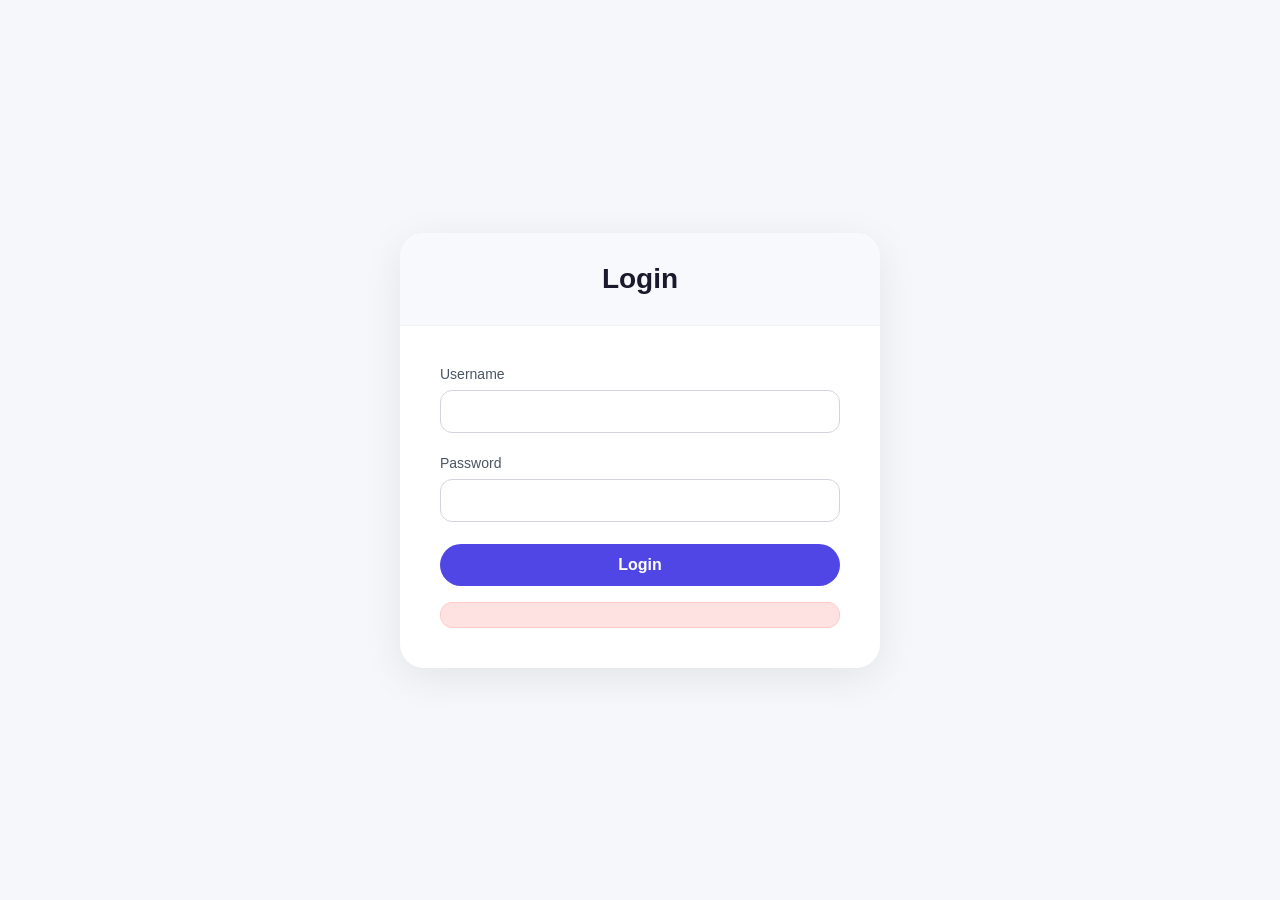
<file: index.html>
<!DOCTYPE html>
<html lang="en">
<head>
  <meta charset="UTF-8">
  <meta name="viewport" content="width=device-width, initial-scale=1.0">
  <title>Login</title>
  <link rel="stylesheet" href="/style.css">
</head>
<body>
  <div class="container">
    <div class="auth-container">
      <div class="auth-header">
        <h2>Login</h2>
      </div>
      <form id="login-form">
        <div class="form-group">
          <label for="username">Username</label>
          <input type="text" id="username" required>
        </div>
        <div class="form-group">
          <label for="password">Password</label>
          <input type="password" id="password" required>
        </div>
        <button type="submit" class="btn-primary">Login</button>
        <div id="login-error" class="error-message"></div>
      </form>
    </div>
  </div>

  <script>
    document.getElementById('login-form').addEventListener('submit', async (e) => {
      e.preventDefault();
      const username = document.getElementById('username').value;
      const password = document.getElementById('password').value;
      const errorDiv = document.getElementById('login-error');
      errorDiv.textContent = '';

      try {
        const res = await fetch('/api/login', {
          method: 'POST',
          headers: { 'Content-Type': 'application/json' },
          body: JSON.stringify({ username, password })
        });
        const data = await res.json();
        if (res.ok) {
          localStorage.setItem('token', data.token);
          localStorage.setItem('username', data.username);
          localStorage.setItem('is_admin', data.is_admin);
          window.location.href = '/dashboard.html';
        } else {
          errorDiv.textContent = data.error || 'Login failed';
        }
      } catch (err) {
        errorDiv.textContent = 'Network error';
      }
    });
  </script>
</body>
</html>
</file>
<file: style.css>
* {
  margin: 0;
  padding: 0;
  box-sizing: border-box;
}

body {
  font-family: 'Poppins', 'Segoe UI', Tahoma, Geneva, Verdana, sans-serif;
  background: #f5f7fa;
  min-height: 100vh;
  display: flex;
  justify-content: center;
  align-items: center;
  padding: 20px;
  color: #1a1a2e;
}

.container {
  width: 100%;
  max-width: 1400px;
  margin: 0 auto;
}

/* ========== AUTH CONTAINER (LOGIN) ========== */
.auth-container {
  background: white;
  border-radius: 24px;
  box-shadow: 0 10px 40px rgba(0, 0, 0, 0.08);
  overflow: hidden;
  max-width: 480px;
  margin: 0 auto;
  transition: transform 0.2s;
}

.auth-container:hover {
  transform: translateY(-2px);
}

.auth-header {
  background: #f8f9fc;
  padding: 30px;
  text-align: center;
  border-bottom: 1px solid #eef2f6;
}

.auth-header h2 {
  color: #1a1a2e;
  font-size: 28px;
  font-weight: 600;
}

.auth-container form {
  padding: 40px;
}

/* ========== DASHBOARD HEADER ========== */
.dashboard-header {
  background: white;
  border-radius: 20px;
  padding: 20px 30px;
  margin-bottom: 30px;
  display: flex;
  justify-content: space-between;
  align-items: center;
  flex-wrap: wrap;
  gap: 15px;
  box-shadow: 0 4px 12px rgba(0, 0, 0, 0.05);
  border: 1px solid #eef2f6;
}

.dashboard-header h1 {
  color: #1a1a2e;
  font-size: 28px;
  font-weight: 600;
  display: flex;
  align-items: center;
  gap: 12px;
}

.dashboard-header h1 i {
  color: #4f46e5;
}

/* ========== CARDS ========== */
.card {
  background: white;
  border-radius: 20px;
  padding: 28px;
  box-shadow: 0 4px 12px rgba(0, 0, 0, 0.05);
  border: 1px solid #eef2f6;
  transition: box-shadow 0.2s;
}

.card:hover {
  box-shadow: 0 8px 24px rgba(0, 0, 0, 0.08);
}

.card h2 {
  color: #1a1a2e;
  font-size: 24px;
  margin-bottom: 24px;
  padding-bottom: 12px;
  border-bottom: 2px solid #eef2f6;
  display: flex;
  align-items: center;
  gap: 12px;
}

.card h2 i {
  color: #4f46e5;
}

/* ========== FORM ELEMENTS ========== */
.form-group {
  margin-bottom: 22px;
}

.form-group label {
  display: block;
  margin-bottom: 8px;
  color: #4b5563;
  font-weight: 500;
  font-size: 14px;
}

.form-group input,
.form-group textarea,
select {
  width: 100%;
  padding: 12px 16px;
  background: white;
  border: 1px solid #d1d5db;
  border-radius: 12px;
  font-size: 15px;
  color: #1a1a2e;
  transition: all 0.2s;
  font-family: inherit;
}

.form-group input:focus,
.form-group textarea:focus,
select:focus {
  outline: none;
  border-color: #4f46e5;
  box-shadow: 0 0 0 3px rgba(79, 70, 229, 0.1);
}

textarea {
  resize: vertical;
  min-height: 100px;
}

/* ========== BUTTONS ========== */
.btn-primary {
  padding: 12px 24px;
  background: #4f46e5;
  color: white;
  border: none;
  border-radius: 40px;
  font-size: 16px;
  font-weight: 600;
  cursor: pointer;
  transition: all 0.2s;
  display: inline-flex;
  align-items: center;
  justify-content: center;
  gap: 8px;
  width: 100%;
}

.btn-primary:hover {
  background: #4338ca;
  transform: translateY(-1px);
  box-shadow: 0 4px 12px rgba(79, 70, 229, 0.3);
}

.btn-secondary {
  padding: 8px 20px;
  background: #f3f4f6;
  color: #4b5563;
  border: 1px solid #e5e7eb;
  border-radius: 40px;
  font-size: 14px;
  font-weight: 500;
  cursor: pointer;
  transition: all 0.2s;
  display: inline-flex;
  align-items: center;
  gap: 6px;
}

.btn-secondary:hover {
  background: #e5e7eb;
  transform: translateY(-1px);
}

/* ========== DATA CARDS ========== */
.data-list {
  max-height: 550px;
  overflow-y: auto;
  padding-right: 6px;
}

.data-list::-webkit-scrollbar {
  width: 6px;
}

.data-list::-webkit-scrollbar-track {
  background: #f1f1f1;
  border-radius: 10px;
}

.data-list::-webkit-scrollbar-thumb {
  background: #cbd5e1;
  border-radius: 10px;
}

.data-card {
  background: #f9fafb;
  border-radius: 16px;
  padding: 18px;
  margin-bottom: 16px;
  transition: all 0.2s;
  border: 1px solid #eef2f6;
}

.data-card:hover {
  background: white;
  border-color: #e0e7ff;
  box-shadow: 0 2px 8px rgba(0, 0, 0, 0.05);
}

.data-title {
  font-size: 18px;
  font-weight: 700;
  color: #1a1a2e;
  margin-bottom: 8px;
  display: flex;
  align-items: center;
  gap: 8px;
}

.data-content {
  color: #4b5563;
  line-height: 1.5;
  margin-bottom: 12px;
  white-space: pre-wrap;
  font-size: 14px;
}

.data-date {
  font-size: 12px;
  color: #9ca3af;
  display: flex;
  align-items: center;
  gap: 6px;
  margin-top: 8px;
}

.data-user {
  font-size: 12px;
  color: #6b7280;
  margin-top: 8px;
  display: flex;
  align-items: center;
  gap: 6px;
}

.description-text {
  background: #fefce8;
  padding: 8px 12px;
  border-radius: 12px;
  margin-top: 10px;
  font-size: 13px;
  border-left: 3px solid #eab308;
}

/* ========== MESSAGES ========== */
.error-message,
.success-message,
.info-message {
  padding: 12px;
  border-radius: 12px;
  margin-top: 16px;
  text-align: center;
  font-size: 14px;
  font-weight: 500;
}

.error-message {
  background: #fee2e2;
  color: #dc2626;
  border: 1px solid #fecaca;
}

.success-message {
  background: #dcfce7;
  color: #16a34a;
  border: 1px solid #bbf7d0;
}

.info-message {
  background: #e0f2fe;
  color: #0284c7;
  border: 1px solid #bae6fd;
}

.loading,
.empty-state {
  text-align: center;
  padding: 40px;
  color: #9ca3af;
  font-style: italic;
  display: flex;
  justify-content: center;
  align-items: center;
  gap: 12px;
}

/* ========== REFRESH BUTTON ========== */
.refresh-btn {
  background: #f3f4f6;
  border: 1px solid #e5e7eb;
  padding: 6px 12px;
  border-radius: 40px;
  cursor: pointer;
  margin-left: 10px;
  color: #4b5563;
  font-size: 12px;
  transition: all 0.2s;
}

.refresh-btn:hover {
  background: #e5e7eb;
}

/* ========== MODAL (LIGHT THEME) ========== */
.modal {
  display: none;
  position: fixed;
  z-index: 1000;
  left: 0;
  top: 0;
  width: 100%;
  height: 100%;
  background-color: rgba(0,0,0,0.5);
  backdrop-filter: blur(4px);
}

.modal-content {
  background: white;
  margin: 2% auto;
  padding: 20px;
  width: 90%;
  height: 85%;
  border-radius: 24px;
  position: relative;
  display: flex;
  flex-direction: column;
  box-shadow: 0 20px 40px rgba(0,0,0,0.15);
}

.modal-header {
  display: flex;
  justify-content: space-between;
  align-items: center;
  padding-bottom: 12px;
  border-bottom: 1px solid #eef2f6;
  margin-bottom: 15px;
}

.modal-header h3 {
  color: #1a1a2e;
  margin: 0;
  font-size: 20px;
}

.close-modal {
  color: #6b7280;
  font-size: 28px;
  font-weight: bold;
  cursor: pointer;
  transition: color 0.2s;
}

.close-modal:hover {
  color: #1a1a2e;
}

.viewer-area {
  flex: 1;
  overflow: auto;
  background: #f9fafb;
  border-radius: 16px;
  padding: 10px;
}

.viewer-area iframe,
.viewer-area img,
.viewer-area pre {
  width: 100%;
  height: 100%;
  border: none;
}

.viewer-area pre {
  padding: 15px;
  background: #1e1e2f;
  color: #f3f4f6;
  overflow: auto;
  white-space: pre-wrap;
  border-radius: 12px;
}

/* ========== RESPONSIVE ========== */
@media (max-width: 768px) {
  .dashboard-header {
    flex-direction: column;
    text-align: center;
  }
  .card {
    padding: 20px;
  }
  .auth-container form {
    padding: 25px;
  }
}
</file>
